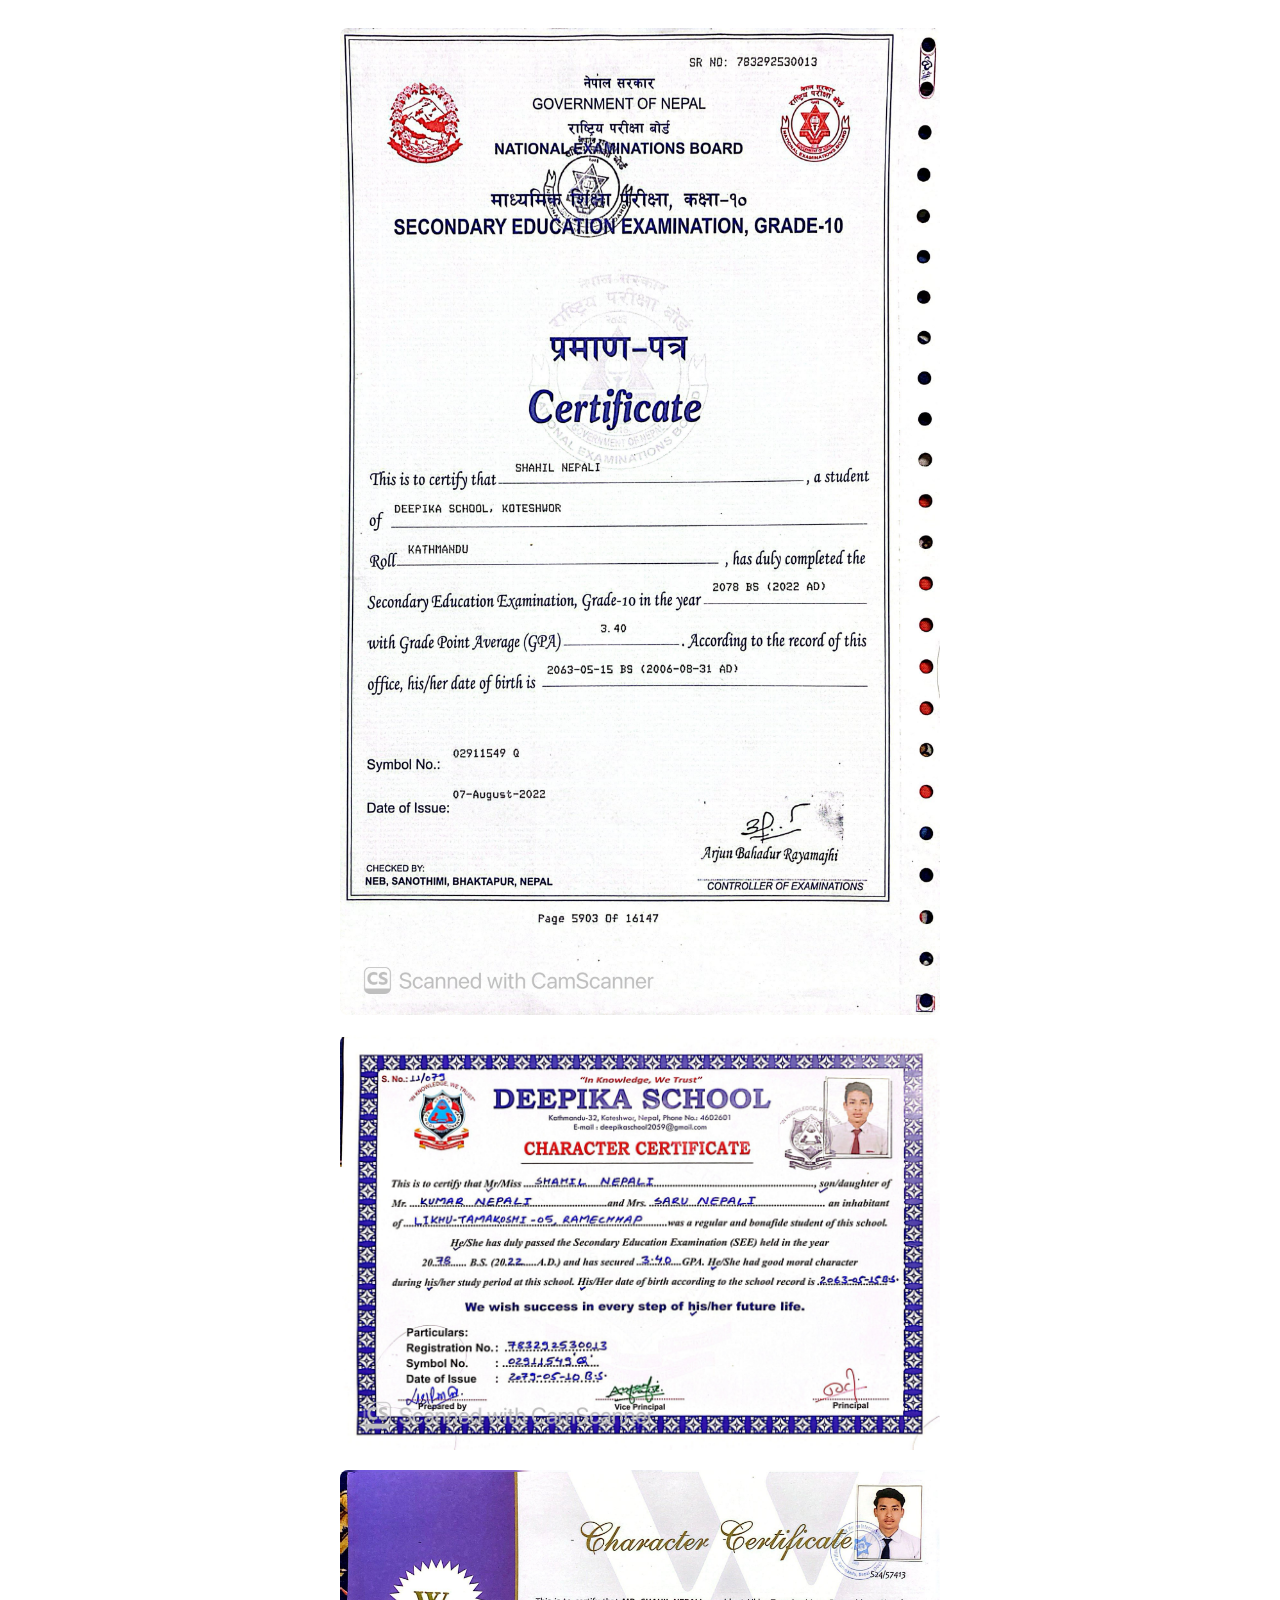
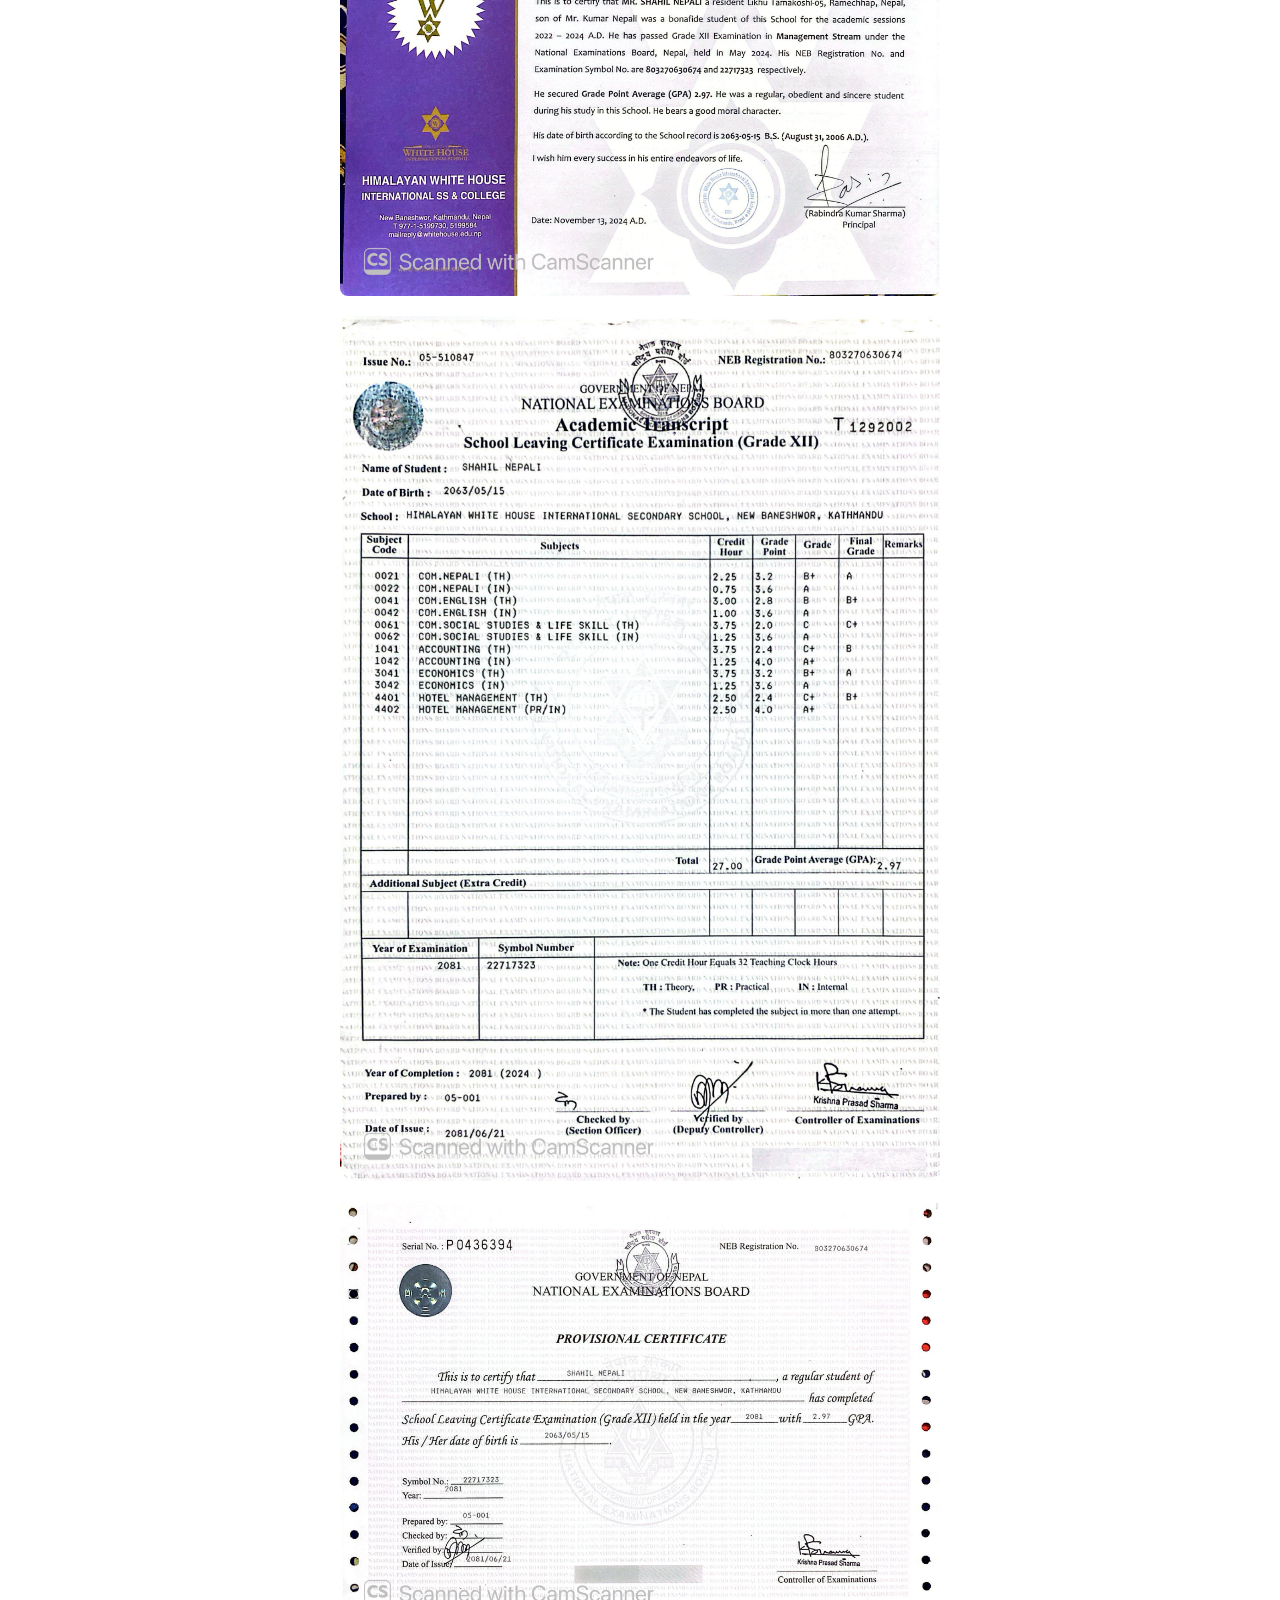
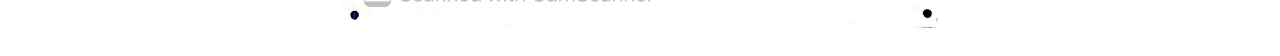
<file: transcripts.html>
<!DOCTYPE html>
<html lang="en">
<head>
    <meta charset="UTF-8">
    <meta name="viewport" content="width=device-width, initial-scale=1.0">
    <title>Image Column Gallery</title>
    <style>
        .image-column {
            display: flex;
            flex-direction: column; /* Stacks images vertically */
            align-items: center; /* Centers images horizontally on the page */
            gap: 20px; /* Vertical spacing between images */
            padding: 20px;
        }

        .image-column img {
            width: 100%;
            max-width: 600px; /* Prevents images from stretching too wide on desktop */
            height: auto; /* Maintains original aspect ratio without distortion */
            border-radius: 8px; /* Optional: adds subtle rounded corners */
        }
    </style>
</head>
<body>

    <div class="image-column">
        <img src="images/IMG_6368.JPG.jpeg" alt="Image 1">
        <img src="images/IMG_6369.JPG.jpeg" alt="Image 2">
        <img src="images/IMG_6370.JPG.jpeg" alt="Image 3">
        <img src="images/IMG_6371.JPG.jpeg" alt="Image 4">
        <img src="images/IMG_6372.JPG.jpeg" alt="Image 5">
    </div>

</body>
</html>
</file>
